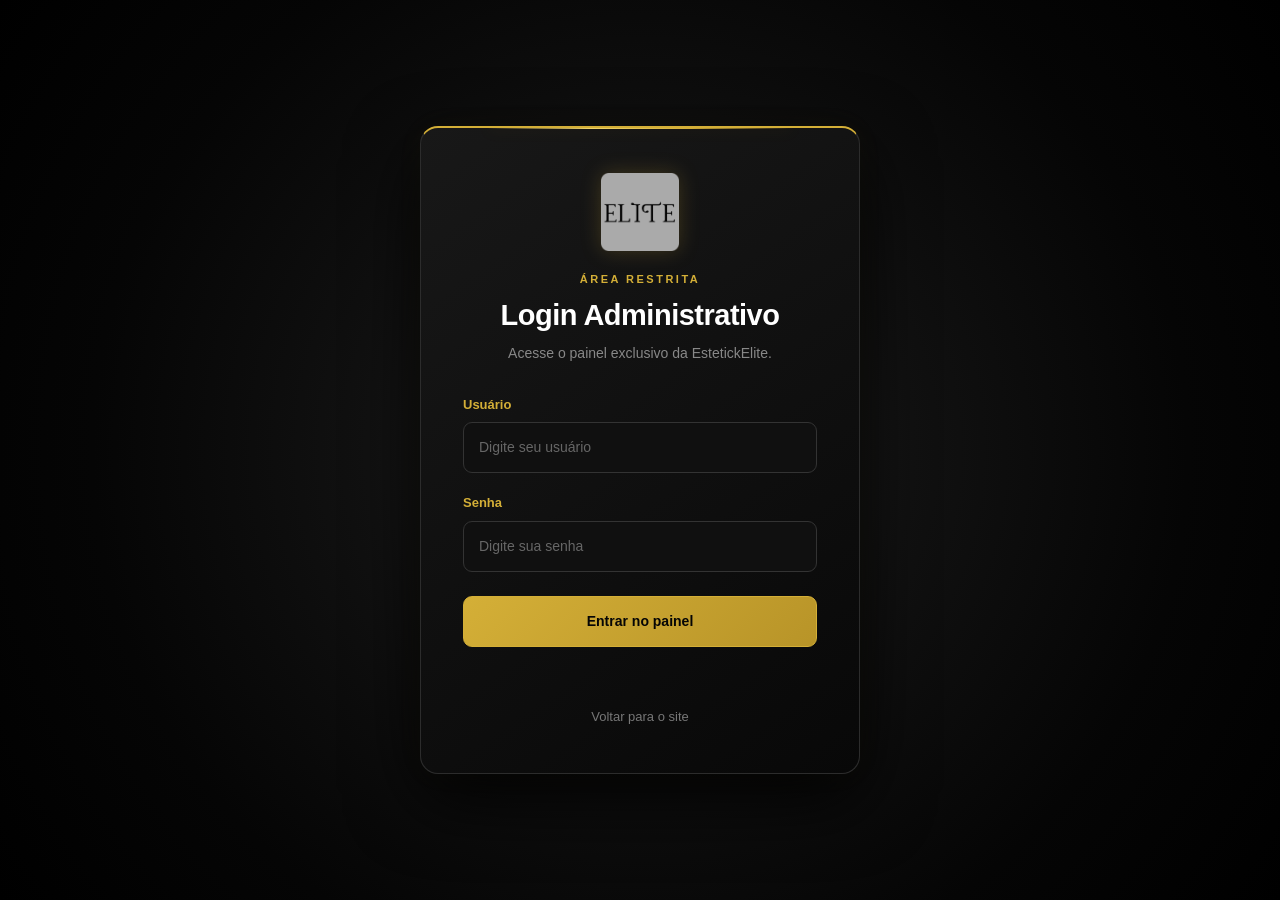
<file: templates/login-admin.html>
<!DOCTYPE html>
<html lang="pt-br">

<head>
    <meta charset="UTF-8">
    <meta name="viewport" content="width=device-width, initial-scale=1.0">

    <title>Login Administrativo - EstetickElite</title>

    <!-- Bootstrap -->
    <link href="https://cdn.jsdelivr.net/npm/bootstrap@5.3.8/dist/css/bootstrap.min.css" rel="stylesheet">

    <!-- CSS principal -->
    <link rel="stylesheet" href="../static/css/style.css">

    <!-- CSS do Login Administrativo -->
    <link rel="stylesheet" href="../static/css/login-admin.css">
</head>

<body>

    <main class="login-admin">

        <div class="login-admin-box">

            <!-- LOGO -->
            <img src="../static/img/logo.png" alt="Logo EstetickElite" class="logo-login">

            <!-- IDENTIFICAÇÃO -->
            <span class="login-tag">
                ÁREA RESTRITA
            </span>

            <h1>
                Login Administrativo
            </h1>

            <p class="descricao-login">
                Acesse o painel exclusivo da EstetickElite.
            </p>

            <!-- FORMULÁRIO -->
            <form id="loginAdmin">

                <!-- USUÁRIO -->
                <div class="campo-login">
                    <label for="usuario">
                        Usuário
                    </label>

                    <input type="text" id="usuario" placeholder="Digite seu usuário" autocomplete="username" required>
                </div>

                <!-- SENHA -->
                <div class="campo-login">
                    <label for="senha">
                        Senha
                    </label>

                    <input type="password" id="senha" placeholder="Digite sua senha" autocomplete="current-password"
                        required>
                </div>

                <!-- BOTÃO -->
                <button type="submit" class="btn-login">
                    Entrar no painel
                </button>

                <!-- MENSAGEM -->
                <p id="mensagemLogin"></p>

            </form>

            <!-- VOLTAR -->
            <a href="../index.html" class="voltar-site">
                Voltar para o site
            </a>

        </div>

    </main>


    <!-- LOGIN ADMINISTRATIVO -->
    <script>
        // USUÁRIOS AUTORIZADOS
        const usuariosPermitidos = [
            {
                usuario: "teste",
                senha: "1234"
            }
        ];

        // FORMULÁRIO DE LOGIN
        document
            .getElementById("loginAdmin")
            .addEventListener("submit", function (event) {

                event.preventDefault();

                const usuario =
                    document.getElementById("usuario").value.trim();

                const senha =
                    document.getElementById("senha").value;

                const mensagem =
                    document.getElementById("mensagemLogin");


                // VERIFICA USUÁRIO E SENHA
                const usuarioEncontrado =
                    usuariosPermitidos.find(function (dados) {

                        return (
                            dados.usuario === usuario &&
                            dados.senha === senha
                        );

                    });


                // LOGIN CORRETO
                if (usuarioEncontrado) {

                    sessionStorage.setItem(
                        "adminLogado",
                        "true"
                    );

                    window.location.href =
                        "./admin.html";

                }


                // LOGIN INCORRETO
                else {

                    mensagem.textContent =
                        "Usuário ou senha incorretos.";

                    mensagem.className =
                        "login-erro";

                }

            });
    </script>

</body>

</html>
</file>
<file: static/css/style.css>
/* =====================================================
   LUCAS SEGURA PEREIRA
===================================================== */

/* =====================================================
   CONFIGURAÇÕES GERAIS
===================================================== */

* {
    margin: 0;
    padding: 0;
    box-sizing: border-box;
}


html {
    scroll-behavior: smooth;
}


body {
    background-color: var(--preto) !important;

    color: var(--branco);

    font-family:
        Arial,
        Helvetica,
        sans-serif;
}

/* =====================================================
   HEADER ESTETICKELITE
   PRETO + DOURADO
===================================================== */

.header-estetick {
    width: 100%;

    background:
        linear-gradient(135deg,
            #030303,
            #111111,
            #050505);

    border-bottom:
        1px solid rgba(212, 175, 55, 0.35);

    box-shadow:
        0 5px 25px rgba(0, 0, 0, 0.7);

    position: relative;

    z-index: 1000;
}


/* =====================================================
   LINHA DOURADA DO HEADER
===================================================== */

.header-estetick::after {
    content: "";

    display: block;

    width: 100%;

    height: 2px;

    background:
        linear-gradient(90deg,
            transparent,
            var(--dourado),
            var(--dourado-claro),
            var(--dourado),
            transparent);
}


/* =====================================================
   CONTAINER
===================================================== */

.header-estetick .header-container {

    min-height: 85px;

    display: flex;

    align-items: center;

    justify-content: space-between;

    gap: 30px;

    padding: 0 20px;
}


/* =====================================================
   LOGO
===================================================== */

.header-estetick .logo-estetick {

    display: flex;

    align-items: center;

    gap: 12px;

    text-decoration: none;

    transition:
        transform 0.3s ease;
}


.header-estetick .logo-estetick:hover {

    transform: translateY(-2px);
}


/* =====================================================
   IMAGEM DA LOGO
===================================================== */

.header-estetick .logo-estetick img {

    width: 52px;

    height: 52px;

    object-fit: contain;

    filter:
        drop-shadow(0 0 8px rgba(212, 175, 55, 0.25));

    transition:
        transform 0.3s ease,
        filter 0.3s ease;
}


.header-estetick .logo-estetick:hover img {

    transform: scale(1.05);

    filter:
        drop-shadow(0 0 12px rgba(212, 175, 55, 0.45));
}


/* =====================================================
   NOME DA EMPRESA
===================================================== */

.header-estetick .logo-estetick span {

    color: var(--branco);

    font-size: 22px;

    font-weight: bold;

    letter-spacing: 1.5px;

    transition:
        color 0.3s ease;
}


/* DOURADO DO LOGO */

.header-estetick .logo-estetick span span {

    color: var(--dourado);
}

/* =====================================================
   MENU DE NAVEGAÇÃO
===================================================== */

.header-estetick .nav-estetick {

    display: flex;

    align-items: center;

    justify-content: center;

    gap: 3px;

    margin: 0;

    padding: 0;

    list-style: none;
}


/* =====================================================
   LINKS
===================================================== */

.header-estetick .nav-estetick a {

    position: relative;

    display: block;

    padding: 10px 15px;

    color: #cccccc;

    text-decoration: none;

    font-size: 15px;

    font-weight: 500;

    border-radius: 6px;

    transition:
        color 0.3s ease,
        background 0.3s ease;
}


/* =====================================================
   HOVER
===================================================== */

.header-estetick .nav-estetick a:hover {

    color: var(--dourado);

    background:
        rgba(212, 175, 55, 0.05);
}


/* =====================================================
   LINK ATIVO
===================================================== */

.header-estetick .nav-estetick a.active {

    color: var(--dourado);

    font-weight: 600;
}


/* =====================================================
   LINHA DOURADA DOS LINKS
===================================================== */

.header-estetick .nav-estetick a::after {

    content: "";

    position: absolute;

    left: 15px;

    right: 15px;

    bottom: 3px;

    height: 2px;

    border-radius: 10px;

    background:
        linear-gradient(90deg,
            var(--preto-card),
            var(--dourado-claro));

    transform: scaleX(0);

    transform-origin: center;

    transition:
        transform 0.3s ease;
}


/* =====================================================
   LINHA AO PASSAR O MOUSE
===================================================== */

.header-estetick .nav-estetick a:hover::after {

    transform: scaleX(1);
}


/* =====================================================
   LINHA PERMANENTE NO BOTÃO ATIVO
===================================================== */

.header-estetick .nav-estetick a.active::after {

    transform: scaleX(1);
}


/* =====================================================
   BOTÕES DO HEADER
===================================================== */

.header-estetick .botoes-header {

    display: flex;

    align-items: center;

    gap: 10px;
}


/* =====================================================
   ESTILO GERAL DOS BOTÕES
===================================================== */

.header-estetick .botoes-header a {

    padding:
        10px 18px;

    border-radius: 7px;

    text-decoration: none;

    font-size: 14px;

    font-weight: bold;

    transition:
        all 0.3s ease;
}

/* =====================================================
   BOTÃO CADASTRAR
===================================================== */

.header-estetick .btn-cadastrar {

    color: var(--dourado);

    background:
        transparent;

    border:
        1px solid var(--dourado);
}


.header-estetick .btn-cadastrar:hover {

    background:
        var(--dourado);

    color:
        #080808;

    transform:
        translateY(-2px);

    box-shadow:
        0 6px 18px rgba(212, 175, 55, 0.2);
}


/* =====================================================
   BOTÃO AGENDAR
===================================================== */

.header-estetick .btn-agendar {

    background:
        linear-gradient(135deg,
            var(--dourado),
            #b89428);

    color:
        #080808;

    border:
        1px solid var(--dourado);

    box-shadow:
        0 4px 12px rgba(212, 175, 55, 0.12);
}


.header-estetick .btn-agendar:hover {

    background:
        linear-gradient(135deg,
            var(--dourado-claro),
            var(--dourado));

    color:
        #000000;

    border-color:
        var(--dourado-claro);

    transform:
        translateY(-2px);

    box-shadow:
        0 8px 22px rgba(212, 175, 55, 0.25);
}


/* =====================================================
   RESPONSIVIDADE
===================================================== */

@media (max-width: 1000px) {

    .header-estetick .header-container {

        flex-wrap: wrap;

        justify-content: center;

        padding:
            20px;
    }


    .header-estetick .logo-estetick {

        width: 100%;

        justify-content: center;
    }


    .header-estetick .nav-estetick {

        flex-wrap: wrap;

        justify-content: center;
    }


    .header-estetick .botoes-header {

        justify-content: center;
    }
}


/* =====================================================
   CELULAR
===================================================== */

@media (max-width: 600px) {

    .header-estetick .header-container {

        gap: 18px;

        padding:
            20px 10px;
    }


    .header-estetick .logo-estetick img {

        width: 45px;

        height: 45px;
    }


    .header-estetick .logo-estetick span {

        font-size: 19px;

        letter-spacing: 1px;
    }


    .header-estetick .nav-estetick {

        width: 100%;

        gap: 2px;
    }


    .header-estetick .nav-estetick a {

        padding:
            8px 10px;

        font-size: 14px;
    }


    .header-estetick .botoes-header {

        width: 100%;

        justify-content: center;
    }


    .header-estetick .botoes-header a {

        flex: 1;

        max-width: 160px;

        text-align: center;

        padding:
            10px 12px;
    }

}

:root {
    --preto: #000000;
    --preto-secundario: #111111;
    --preto-card: #161616;

    --cinza: #222222;
    --cinza-texto: #cccccc;

    --dourado: #d4af37;
    --dourado-claro: #f0d56a;

    --branco: #ffffff;
}



/* =====================================================
   HEADER
===================================================== */

header {
    width: 100%;

    background:
        linear-gradient(135deg,
            #030303,
            #151515,
            #050505);

    border-bottom:
        1px solid rgba(212, 175, 55, 0.45);

    box-shadow:
        0 5px 25px rgba(0, 0, 0, 0.7);

    position: relative;

    z-index: 1000;
}


header::after {
    content: "";

    display: block;

    width: 100%;

    height: 2px;

    background:
        linear-gradient(90deg,
            transparent,
            var(--dourado),
            var(--dourado-claro),
            var(--dourado),
            transparent);
}


/* =====================================================
   MAIN
===================================================== */

main {
    width: 100%;

    min-height: 80vh;

    padding-top: 50px;

    padding-bottom: 70px;

    background:
        radial-gradient(circle at 50% 0%,
            #292929 0%,
            #141414 25%,
            #080808 65%,
            #050505 100%);
}


/* =====================================================
   APRESENTAÇÃO
===================================================== */

.container-img {
    width: calc(100% - 30px);

    max-width: 1200px;

    margin: 0 auto 70px;

    padding: 50px 30px;

    text-align: center;

    background:
        linear-gradient(145deg,
            #151515,
            #090909);

    border:
        1px solid #292929;

    border-radius: 20px;

    box-shadow:
        0 15px 45px rgba(0, 0, 0, 0.6);
}


/* =====================================================
   TÍTULO PRINCIPAL
===================================================== */

.container-img h1 {
    color: var(--dourado);

    font-size: 2.5rem;

    font-weight: bold;

    margin-bottom: 25px;

    text-shadow:
        0 0 15px rgba(212, 175, 55, 0.15);
}


.container-img p {
    max-width: 1000px;

    margin: 0 auto 30px;

    color: var(--cinza-texto);

    line-height: 1.8;

    font-size: 1rem;
}



/* =====================================================
   TÍTULOS DAS SEÇÕES
===================================================== */

main h2 {
    color: var(--dourado) !important;

    font-weight: bold;

    font-size: 2.2rem;

    text-shadow:
        0 0 15px rgba(212, 175, 55, 0.15);
}


main .text-center p {
    color: var(--cinza-texto);
}


/* =====================================================
   SERVIÇOS
===================================================== */

.servicos {
    max-width: 1200px;
}


/* =====================================================
   CARDS
===================================================== */

.card {
    width: 100%;

    height: 100%;

    display: flex;

    flex-direction: column;

    background:
        linear-gradient(145deg,
            #181818,
            #0d0d0d) !important;

    color: var(--branco);

    border:
        1px solid #292929 !important;

    border-radius: 15px !important;

    overflow: hidden;

    box-shadow:
        0 8px 25px rgba(0, 0, 0, 0.45);

    transition:
        transform 0.3s ease,
        box-shadow 0.3s ease,
        border-color 0.3s ease;
}


/* =====================================================
   CARDS DOS SERVIÇOS
===================================================== */

.card {
    width: 100%;

    height: 520px;

    display: flex;

    flex-direction: column;

    background:
        linear-gradient(145deg,
            #181818,
            #0d0d0d) !important;

    color: var(--branco);

    border:
        1px solid #292929 !important;

    border-radius: 15px !important;

    overflow: hidden;

    box-shadow:
        0 8px 25px rgba(0, 0, 0, 0.45);

    transition:
        transform 0.3s ease,
        box-shadow 0.3s ease,
        border-color 0.3s ease;
}


/* =====================================================
   HOVER DOS CARDS
===================================================== */

.card:hover {

    transform: translateY(-8px);

    border-color:
        rgba(212, 175, 55, 0.65) !important;

    box-shadow:
        0 15px 35px rgba(0, 0, 0, 0.7),

        0 0 20px rgba(212, 175, 55, 0.08);
}


/* =====================================================
   IMAGENS DOS SERVIÇOS
===================================================== */

.card-img-top {

    display: block;

    width: 100%;

    height: 220px;

    min-height: 220px;

    object-fit: cover;

    flex-shrink: 0;

    transition:
        transform 0.4s ease;
}


.card:hover .card-img-top {

    transform: scale(1.04);
}


/* =====================================================
   CORPO DOS CARDS
===================================================== */

.card-body {

    padding: 25px;

    display: flex;


    flex-direction: column;

    flex: 1;

    min-height: 0;
}


/* =====================================================
   TÍTULO DOS CARDS
===================================================== */

.card-title {

    color:
        var(--dourado) !important;

    font-size: 1.2rem;

    font-weight: bold;

    margin-bottom: 1px;

    min-height: 40px;

    display: flex;

    align-items: flex-start;
}


/* =====================================================
   DESCRIÇÃO
===================================================== */

.card-text {

    color:
        var(--cinza-texto) !important;

    line-height: 1.6;

    font-size: 0.95rem;

    flex: 1;

    margin-bottom: 10px;
    max-width: 320px;
}


/* =====================================================
   PREÇO
===================================================== */

.card h4 {

    color:
        var(--dourado) !important;

    font-weight: bold;

    margin-top: auto;

    margin-bottom: 20px;
}


/* =====================================================
   BOTÃO
===================================================== */

.card .btn {

    margin-top: auto;

    width: 100%;
}


.card-servico .card-text {
    min-height: 40px;
    margin-bottom: 0;
}

/* =====================================================
   BOTÃO PRINCIPAL
===================================================== */

.btn-primary {

    background:
        linear-gradient(135deg,
            var(--dourado),
            #b89428) !important;

    border:
        none !important;

    color:
        #080808 !important;

    font-weight: bold;

    padding:
        11px 20px;

    border-radius: 8px;

    transition:
        all 0.3s ease;
}


.btn-primary:hover {

    background:
        linear-gradient(135deg,
            var(--dourado-claro),
            var(--dourado)) !important;

    color:
        #000000 !important;

    transform:
        translateY(-2px);

    box-shadow:
        0 7px 20px rgba(212, 175, 55, 0.25);
}


/* =====================================================
   RESPONSIVIDADE
===================================================== */

@media (max-width: 768px) {

    .card {

        height: 500px;

    }


    .card-img-top {

        height: 210px;

        min-height: 210px;

    }

}


@media (max-width: 480px) {

    .card {

        height: 480px;

    }


    .card-img-top {

        height: 200px;

        min-height: 200px;

    }


    .card-body {

        padding: 20px;

    }

}

/* =====================================================
   COMBOS
===================================================== */

.combo-premium {
    border:
        2px solid var(--dourado);

    box-shadow:
        0 10px 35px rgba(212, 175, 55, 0.12);
}


.container.py-5 .card h3 {
    color: var(--branco);

    font-size: 2rem;

    margin: 15px 0;
}


.container.py-5 .card h4 {
    font-size: 1.4rem;
}


/* =====================================================
   FOOTER
===================================================== */

footer {
    width: 100%;

    background:
        linear-gradient(135deg,
            #030303,
            #121212,
            #030303);

    color: var(--branco);

    border-top:
        1px solid rgba(212, 175, 55, 0.45);

    box-shadow:
        0 -5px 25px rgba(0, 0, 0, 0.6);

    position: relative;

    padding: 35px 0;
}


footer::before {
    content: "";

    display: block;

    width: 100%;

    height: 2px;

    position: absolute;

    top: 0;

    left: 0;

    background:
        linear-gradient(90deg,
            transparent,
            var(--dourado),
            var(--dourado-claro),
            var(--dourado),
            transparent);
}


/* =====================================================
   RESPONSIVIDADE
===================================================== */

@media (max-width: 992px) {

    .imagemelite {
        height: 400px;
    }

}


@media (max-width: 768px) {

    main {
        padding-top: 30px;

        padding-bottom: 50px;
    }


    .container-img {
        margin:
            0 15px 45px;

        width:
            calc(100% - 30px);

        padding:
            35px 20px;

        border-radius: 15px;
    }


    .container-img h1 {
        font-size: 1.9rem;
    }


    .container-img p {
        font-size: 0.9rem;

        line-height: 1.7;
    }


    .imagemelite {
        height: 300px;
    }


    main h2 {
        font-size: 1.8rem;
    }


    .card-img-top {
        height: 210px;
    }

}


@media (max-width: 480px) {

    .container-img {
        margin:
            0 10px 40px;

        width:
            calc(100% - 20px);

        padding:
            30px 15px;
    }


    .container-img h1 {
        font-size: 1.6rem;
    }


    .imagemelite {
        height: 230px;
    }


    .card-body {
        padding: 20px;
    }


    .card-title {
        font-size: 1.1rem;

        min-height: auto;
    }


    .card-text {
        font-size: 0.9rem;
    }


    .btn-primary {
        width: 100%;
    }

}







/* SAMUEL */
.footer-estetick {
    background-color: #000000;
    border-top: 1px solid #2b2b2b;
    color: #ffffff;
}

.footer-estetick .footer-container {
    min-height: 120px;
}

.footer-estetick .logo-footer {
    text-decoration: none;
    color: #ffffff;
    font-size: 20px;
    font-weight: bold;
    letter-spacing: 1px;
}

.footer-estetick .logo-footer span {
    color: #d4af37;
}

.footer-estetick .copyright {
    color: #999999;
    font-size: 14px;
}

.footer-estetick .nav-link {
    color: #999999 !important;
    transition: 0.3s;
    font-size: 14px;
}

.footer-estetick .nav-link:hover {
    color: #d4af37 !important;
}

.footer-estetick .linha-dourada {
    border-top: 1px solid #d4af37;

}

.card-img {

    grid-area: 500px;
    height: 500px;
    border: #ffffff 2px solid;
}

@media (max-width: 768px) {
    .footer-estetick .footer-container {
        text-align: center;
    }

    .footer-estetick .nav {
        justify-content: center !important;
        margin-top: 15px;
    }
}

.btn-admin {
    color: #555;
    text-decoration: none;
    font-size: 11px;
    opacity: 0.5;
    transition: 0.3s;
}

.btn-admin:hover {
    color: #d4af37;
    opacity: 1;
}
</file>
<file: static/css/login-admin.css>
/* =========================================================
   ESTETICKELITE
   LOGIN ADMINISTRATIVO
   IDENTIDADE VISUAL PRETO + DOURADO
   ========================================================= */

:root {
    --preto: #000000;
    --preto-secundario: #111111;
    --preto-card: #161616;
    --cinza: #222222;
    --cinza-texto: #cccccc;
    --cinza-claro: #888888;
    --dourado: #d4af37;
    --dourado-claro: #f0d56a;
    --branco: #ffffff;
}


/* =========================================================
   RESET
   ========================================================= */

* {
    margin: 0;
    padding: 0;
    box-sizing: border-box;
}


/* =========================================================
   BODY
   ========================================================= */

html,
body {
    min-height: 100%;
}

body {
    background: var(--preto);
    color: var(--branco);
    font-family: Arial, Helvetica, sans-serif;
}


/* =========================================================
   ÁREA DO LOGIN
   ========================================================= */

.login-admin {
    min-height: 100vh;

    display: flex;
    align-items: center;
    justify-content: center;

    padding: 40px 20px;

    background:
        radial-gradient(circle at center,
            #202020 0%,
            #111111 35%,
            #050505 70%,
            #000000 100%);
}


/* =========================================================
   CAIXA DO LOGIN
   ========================================================= */

.login-admin-box {
    position: relative;

    width: 100%;
    max-width: 440px;

    padding: 45px 42px;

    background:
        linear-gradient(145deg,
            #181818,
            #080808);

    border: 1px solid #2c2c2c;
    border-top: 2px solid var(--dourado);

    border-radius: 18px;

    text-align: center;

    box-shadow:
        0 25px 70px rgba(0, 0, 0, 0.85),
        0 0 30px rgba(212, 175, 55, 0.04);

    overflow: hidden;

    animation: aparecer 0.6s ease both;
}


/* LINHA DOURADA DECORATIVA */

.login-admin-box::before {
    content: "";

    position: absolute;

    top: 0;
    left: 15%;

    width: 70%;
    height: 1px;

    background:
        linear-gradient(90deg,
            transparent,
            var(--dourado-claro),
            var(--dourado),
            transparent);

    box-shadow:
        0 0 15px rgba(212, 175, 55, 0.3);
}


/* =========================================================
   LOGO
   ========================================================= */

.logo-login {
    width: 78px;
    height: 78px;

    object-fit: contain;

    margin-bottom: 20px;

    filter:
        drop-shadow(0 0 10px rgba(212, 175, 55, 0.22));

    transition:
        transform 0.3s ease,
        filter 0.3s ease;
}

.logo-login:hover {
    transform: scale(1.06);

    filter:
        drop-shadow(0 0 18px rgba(212, 175, 55, 0.42));
}


/* =========================================================
   TAG
   ========================================================= */

.login-tag {
    display: block;

    margin-bottom: 10px;

    color: var(--dourado);

    font-size: 11px;
    font-weight: 800;

    letter-spacing: 2.5px;

    text-transform: uppercase;
}


/* =========================================================
   TÍTULO
   ========================================================= */

.login-admin-box h1 {
    margin: 0 0 10px;

    color: var(--branco);

    font-size: 29px;
    font-weight: 800;

    letter-spacing: -0.5px;
}


/* =========================================================
   DESCRIÇÃO
   ========================================================= */

.descricao-login {
    margin-bottom: 30px;

    color: var(--cinza-claro);

    font-size: 14px;
    line-height: 1.6;
}


/* =========================================================
   CAMPOS
   ========================================================= */

.campo-login {
    margin-bottom: 20px;

    text-align: left;
}

.campo-login label {
    display: block;

    margin-bottom: 8px;

    color: var(--dourado);

    font-size: 13px;
    font-weight: 700;
}

.campo-login input {
    width: 100%;

    padding: 14px 15px;

    background: #101010;

    color: var(--branco);

    border: 1px solid #333333;

    border-radius: 9px;

    outline: none;

    font-size: 14px;

    transition:
        border-color 0.3s ease,
        box-shadow 0.3s ease,
        background 0.3s ease;
}


/* PLACEHOLDER */

.campo-login input::placeholder {
    color: #666666;
}


/* FOCO */

.campo-login input:focus {
    background: #141414;

    border-color: var(--dourado);

    box-shadow:
        0 0 0 3px rgba(212, 175, 55, 0.07),
        0 0 15px rgba(212, 175, 55, 0.12);
}


/* =========================================================
   BOTÃO
   ========================================================= */

.btn-login {
    width: 100%;

    padding: 14px;

    margin-top: 4px;

    border: 1px solid var(--dourado);

    border-radius: 9px;

    background:
        linear-gradient(135deg,
            var(--dourado),
            #b89428);

    color: #050505;

    font-size: 14px;
    font-weight: 800;

    cursor: pointer;

    transition:
        transform 0.3s ease,
        background 0.3s ease,
        box-shadow 0.3s ease;
}

.btn-login:hover {
    background:
        linear-gradient(135deg,
            var(--dourado-claro),
            var(--dourado));

    transform: translateY(-2px);

    box-shadow:
        0 10px 25px rgba(212, 175, 55, 0.22);
}

.btn-login:active {
    transform: translateY(0);
}


/* =========================================================
   MENSAGEM DE ERRO
   ========================================================= */

#mensagemLogin {
    min-height: 20px;

    margin-top: 15px;
    margin-bottom: 0;

    font-size: 13px;
}

.login-erro {
    color: #e6c45a;
}


/* =========================================================
   VOLTAR PARA O SITE
   ========================================================= */

.voltar-site {
    display: inline-block;

    margin-top: 25px;

    color: #777777;

    font-size: 13px;

    text-decoration: none;

    transition:
        color 0.3s ease,
        transform 0.3s ease;
}

.voltar-site:hover {
    color: var(--dourado);

    transform: translateY(-1px);
}


/* =========================================================
   ANIMAÇÃO
   ========================================================= */

@keyframes aparecer {
    from {
        opacity: 0;
        transform: translateY(20px) scale(0.98);
    }

    to {
        opacity: 1;
        transform: translateY(0) scale(1);
    }
}


/* =========================================================
   SELEÇÃO
   ========================================================= */

::selection {
    background: var(--dourado);
    color: #000000;
}


/* =========================================================
   ACESSIBILIDADE
   ========================================================= */

button:focus-visible,
a:focus-visible,
input:focus-visible {
    outline: 3px solid rgba(212, 175, 55, 0.4);
    outline-offset: 3px;
}


/* =========================================================
   RESPONSIVO
   ========================================================= */

@media (max-width: 500px) {

    .login-admin {
        padding: 25px 15px;
    }

    .login-admin-box {
        padding: 35px 25px;

        border-radius: 15px;
    }

    .logo-login {
        width: 68px;
        height: 68px;
    }

    .login-admin-box h1 {
        font-size: 25px;
    }

    .descricao-login {
        font-size: 13px;
    }

    .campo-login input {
        padding: 13px 14px;
    }

    .btn-login {
        padding: 13px;
    }
}


/* =========================================================
   REDUÇÃO DE MOVIMENTO
   ========================================================= */

@media (prefers-reduced-motion: reduce) {

    *,
    *::before,
    *::after {
        animation-duration: 0.01ms !important;
        animation-iteration-count: 1 !important;
        transition-duration: 0.01ms !important;
    }
}
</file>
